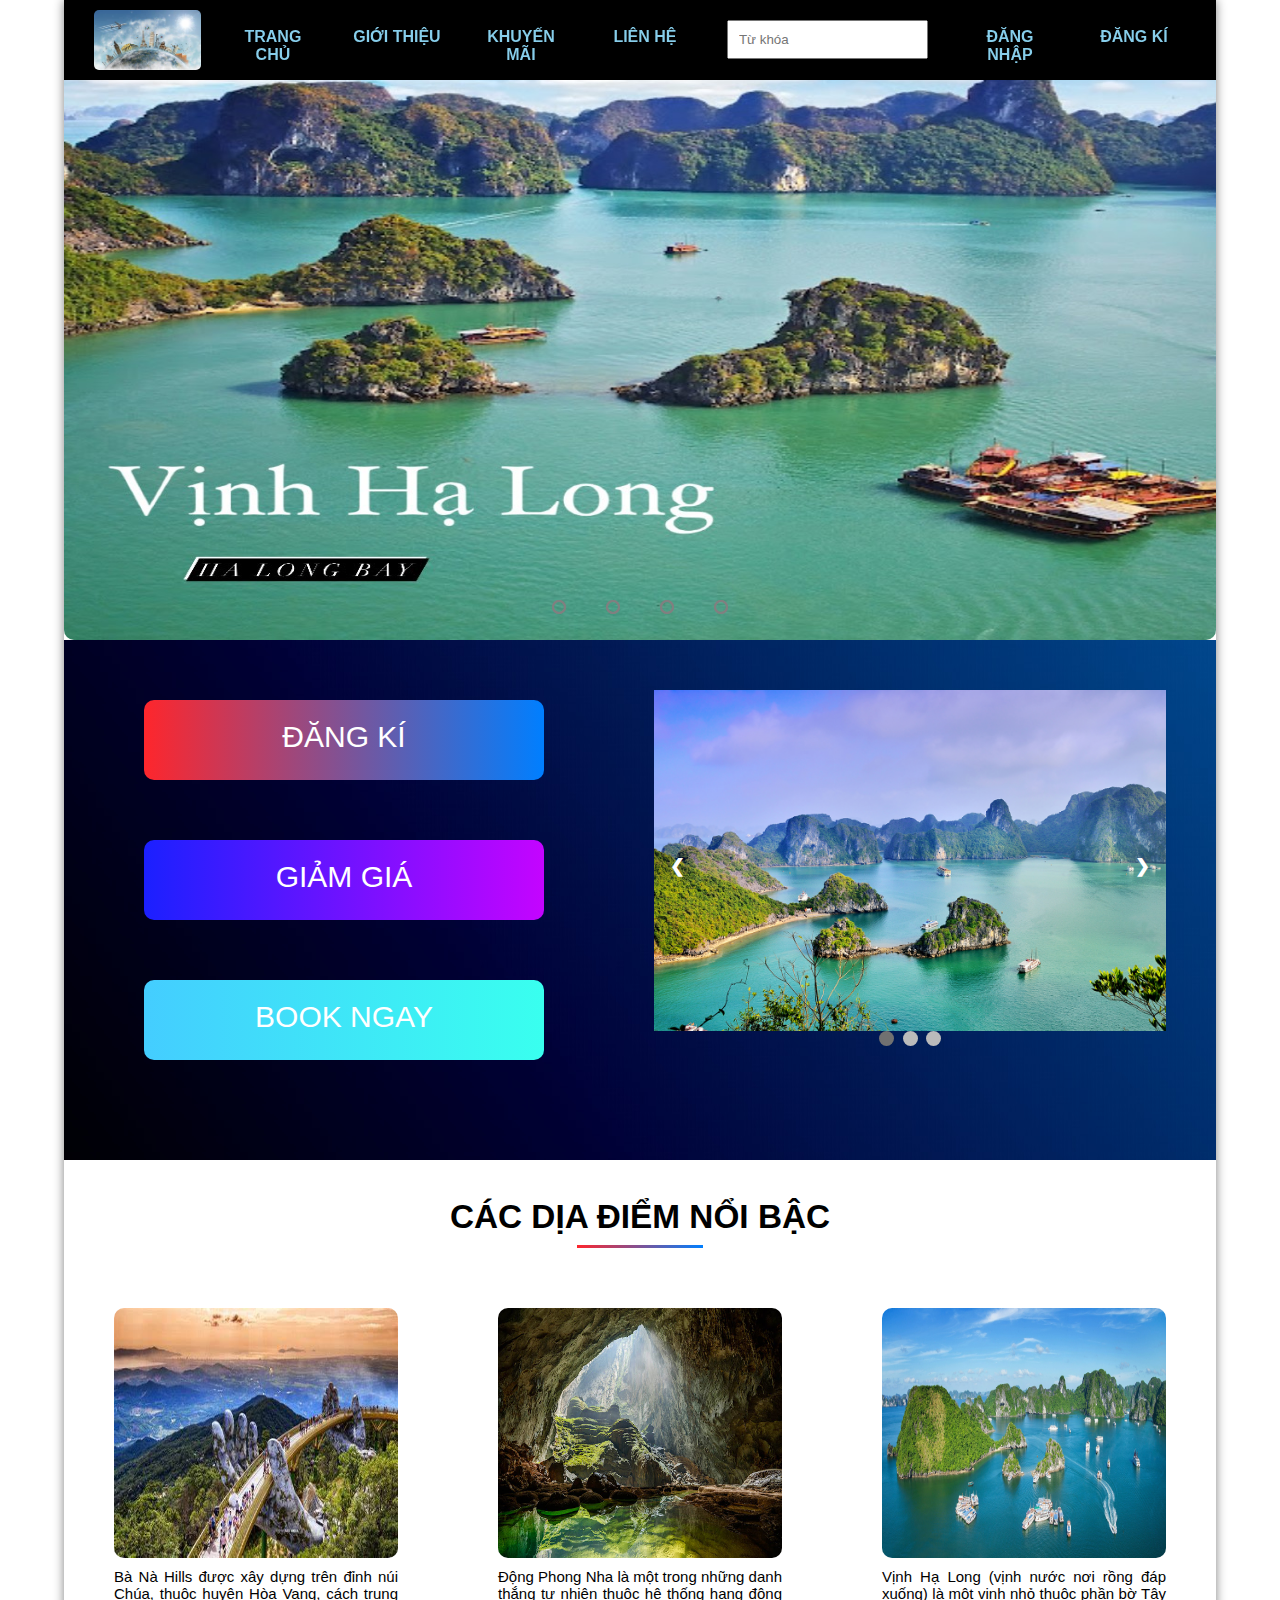
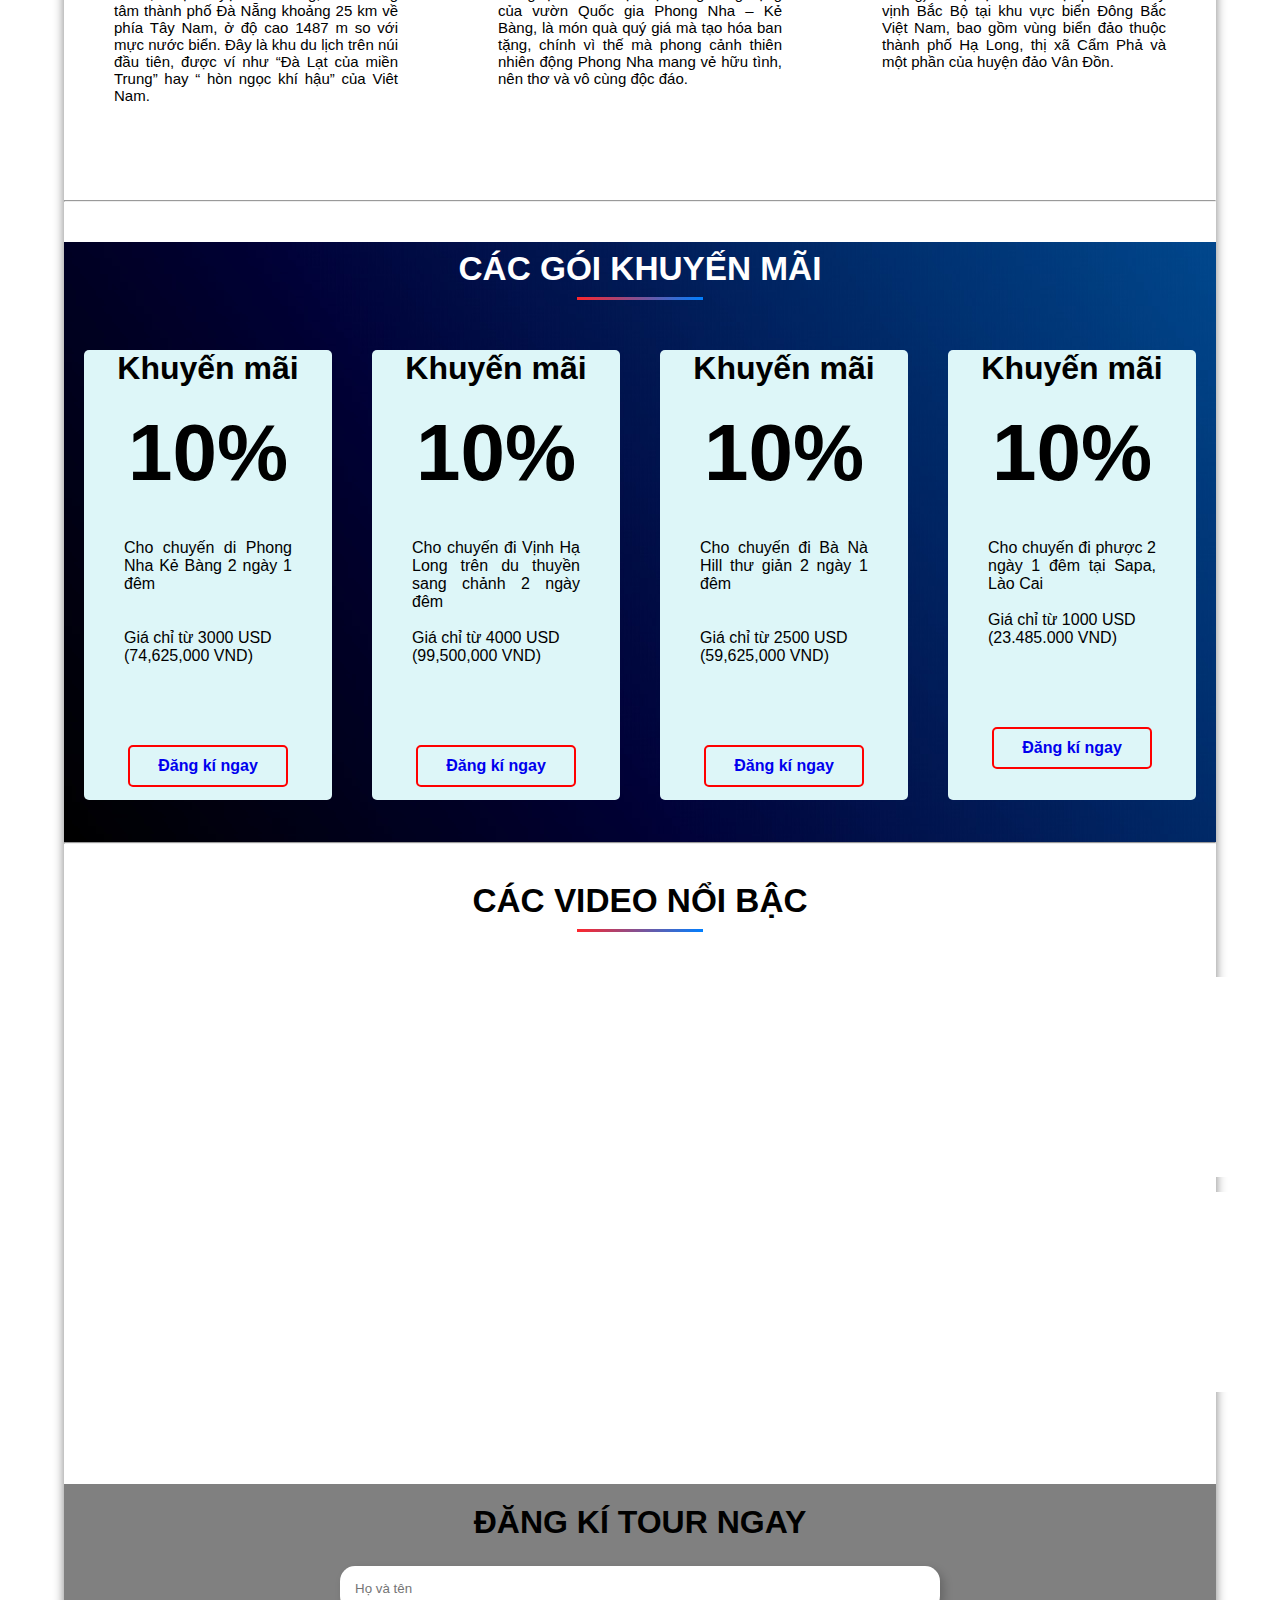
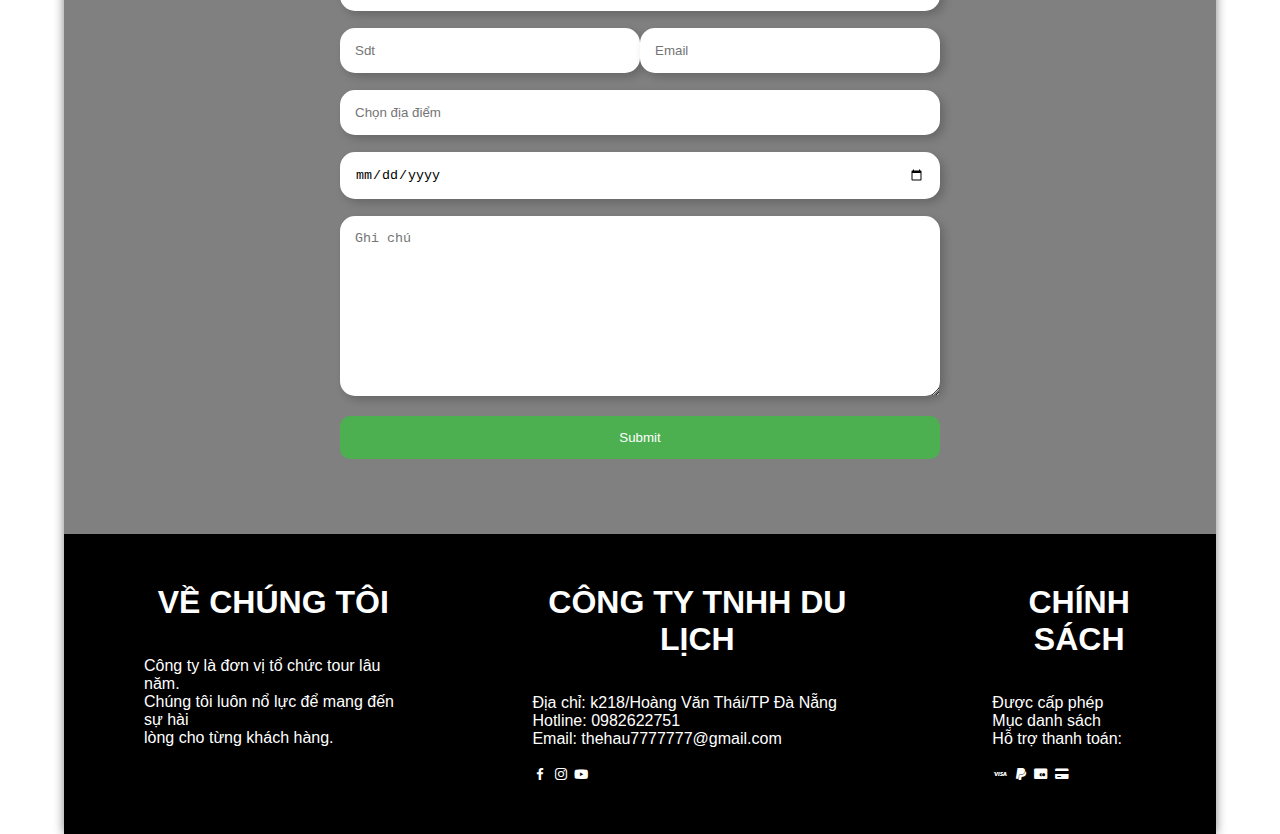
<file: Assignmet/index.html>
<!DOCTYPE html>
<html lang="en">

<head>
    <meta charset="UTF-8">
    <meta http-equiv="X-UA-Compatible" content="IE=edge">
    <meta name="viewport" content="width=device-width, initial-scale=1.0">
    <title>Travel</title>
    <link rel="stylesheet" href="style.css">
    <link rel="stylesheet" href="https://cdn.jsdelivr.net/npm/boxicons@latest/css/boxicons.min.css">
    <link rel="icon" type="image" href="img/travel1.jpg">
</head>

<body>

    <div class="tong">

        <div class="menu">
            <img class="icons" src="img/icons.jpg" alt="">
            <a href="#id1">Trang chủ</a>
            <a href="#id2">Giới thiệu</a>
            <a href="#id3">Khuyến mãi</a>
            <a href="#id4">Liên hệ</a>
            <div class="timkiem"><input name="keyword" id="keyword" type="text" class="text_search"
                    placeholder="Từ khóa" value></div>
            <a href="#id5">Đăng nhập</a>
            <a href="#id5">Đăng kí</a>
        </div>
        <div class="header" id="id1">
            <div class="banner">
                <div class="slides">
                    <input type="radio" name="radio-btn" id="radio1">
                    <input type="radio" name="radio-btn" id="radio2">
                    <input type="radio" name="radio-btn" id="radio3">
                    <input type="radio" name="radio-btn" id="radio4">
                    <div class="slide first">
                        <img src="img/vinhhalong.jpeg" alt="">
                    </div>
                    <div class="slide">
                        <img src="img/banahill.jpeg" alt="">
                    </div>
                    <div class="slide">
                        <img src="img/phongnhakebang1.jpeg" alt="">
                    </div>
                    <div class="slide">
                        <img src="img/ruongbacthang.jpeg" alt="">
                    </div>
                    <div class="navigation-auto">
                        <div class="auto-btn1"></div>
                        <div class="auto-btn2"></div>
                        <div class="auto-btn3"></div>
                        <div class="auto-btn4"></div>
                    </div>
                </div>
                <div class="navigation-manual">
                    <label for="radio1" class="manual-btn"></label>
                    <label for="radio2" class="manual-btn"></label>
                    <label for="radio3" class="manual-btn"></label>
                    <label for="radio4" class="manual-btn"></label>
                </div>
            </div>
        </div>

        <div class="slider" id="id1">
            <div class="slider-left">
                <div class="dangki">
                    <a class="dangki-text" href="#id5">ĐĂNG KÍ</a>
                </div>
                <div class="giamgia">
                    <a class="dangki-text" href="#id3">GIẢM GIÁ</a>
                </div>
                <div class="bookngay">
                    <a class="dangki-text" href="#id3">BOOK NGAY</a>
                </div>
            </div>
            <div class="thanhcuon">

                <!-- Slideshow container -->
                <div class="slideshow-container">

                    <!-- Full-width images with number and caption text -->
                    <div class="mySlides fade">
                        <img class="numbertext-img" src="img/anh1.jpg">
                    </div>

                    <div class="mySlides fade">
                        <img class="numbertext-img" src="img/anh2.jpg">
                    </div>

                    <div class="mySlides fade">
                        <img class="numbertext-img" src="img/anh4.jpg">
                    </div>

                    <!-- Next and previous buttons -->
                    <a class="prev" onclick="plusSlides(-1)">&#10094;</a>
                    <a class="next" onclick="plusSlides(1)">&#10095;</a>
                </div>
                <!-- The dots/circles -->
                <div style="text-align:center">
                    <span class="dot" onclick="currentSlide(1)"></span>
                    <span class="dot" onclick="currentSlide(2)"></span>
                    <span class="dot" onclick="currentSlide(3)"></span>
                </div>
            </div>
        </div>
        <div class="slider-1" id="id2">
            <div>
                <h2 style="font-family: UTM Bebas,sans-serif;" class="dau-gach">
                    CÁC DỊA ĐIỂM NỔI BẬC
                </h2>

            </div>
            <div class="diadiem">
                <div class="diadiem-1">
                    <img onmouseover="bigImg(this)" onmouseout="normalImg(this)" src="img/diadiem-1.jpg" alt=""
                        style="width: 100%;height: 100%;border-radius: 10px;">
                    <div style="font-size: 15px; text-align:justify; padding-top: 10px;">
                        Bà Nà Hills được xây dựng trên đỉnh núi Chúa,
                        thuộc huyện Hòa Vang, cách trung tâm thành phố Đà Nẵng
                        khoảng 25 km về phía Tây Nam, ở độ cao 1487 m so với mực
                        nước biển. Đây là khu du lịch trên núi đầu tiên, được ví
                        như “Đà Lạt của miền Trung” hay “ hòn ngọc khí hậu” của Viêt Nam.
                    </div>
                </div>
                <div class="diadiem-2">
                    <img onmouseover="bigImg(this)" onmouseout="normalImg(this)" src="img/diadiem-2.jpg" alt=""
                        style="width: 100%;height: 100%;border-radius: 10px;">
                    <div style="font-size: 15px; text-align:justify; padding-top: 10px;">
                        Động Phong Nha là một trong những danh thắng tự nhiên thuộc
                        hệ thống hang động của vườn Quốc gia Phong Nha – Kẻ Bàng, là
                        món quà quý giá mà tạo hóa ban tặng, chính vì thế mà phong cảnh
                        thiên nhiên động Phong Nha mang vẻ hữu tình, nên thơ và vô cùng
                        độc đáo.
                    </div>
                </div>
                <div class="diadiem-3">
                    <img onmouseover="bigImg(this)" onmouseout="normalImg(this)" src="img/diadiem-3.jpg" alt=""
                        style="width: 100%;height: 100%;border-radius: 10px;">
                    <div style="font-size: 15px; text-align:justify; padding-top: 10px;">
                        Vịnh Hạ Long (vịnh nước nơi rồng đáp xuống) là một vịnh nhỏ thuộc
                        phần bờ Tây vịnh Bắc Bộ tại khu vực biển Đông Bắc Việt Nam, bao gồm
                        vùng biển đảo thuộc thành phố Hạ Long, thị xã Cẩm Phả và một phần của
                        huyện đảo Vân Đồn.
                    </div>
                </div>
            </div>
        </div>
        <hr>
        <div class="slider-2" id="id3">
            <div>
                <h2 class="duong-gach">CÁC GÓI KHUYẾN MÃI</h2>
            </div>
            <div class="cacgoi">
                <div class="goi">
                    <h1>Khuyến mãi</h1>
                    <div class="goi-1">
                        10%
                    </div>
                    <div style="text-align: justify; margin: 40px;">
                        Cho chuyến di Phong Nha Kẻ Bàng 2 ngày 1 đêm
                        <br><br><br>
                        Giá chỉ từ 3000 USD<br>(74,625,000 VND)
                    </div>
                    <div id="goi-dangki">
                        <a href="#id5">
                            Đăng kí ngay
                        </a>
                    </div>
                </div>
                <div class=" goi">
                    <div>
                        <h1>Khuyến mãi</h1>
                        <div class="goi-1">
                            10%
                        </div>
                        <div style="text-align: justify; margin: 40px;">
                            Cho chuyến đi Vịnh Hạ Long trên du thuyền sang chảnh 2 ngày đêm
                            <br><br>
                            Giá chỉ từ 4000 USD<br>(99,500,000 VND)
                        </div>
                        <div id="goi-dangki">
                            <a href="#id5">
                                Đăng kí ngay
                            </a>
                        </div>
                    </div>
                </div>
                <div class=" goi">
                    <div>
                        <h1>Khuyến mãi</h1>
                        <div class="goi-1">
                            10%
                        </div>
                        <div style="text-align: justify; margin: 40px;">
                            Cho chuyến đi Bà Nà Hill thư giản 2 ngày 1 đêm
                            <br><br><br>
                            Giá chỉ từ 2500 USD <br>(59,625,000 VND)
                        </div>
                        <div id="goi-dangki">
                            <a href="#id5">
                                Đăng kí ngay
                            </a>
                        </div>
                    </div>
                </div>
                <div class="goi">
                    <div>
                        <h1>Khuyến mãi</h1>
                        <div class="goi-1">
                            10%
                        </div>
                        <div style="text-align: justify; margin: 40px;">
                            Cho chuyến đi phược 2 ngày 1 đêm tại Sapa, Lào Cai
                            <br><br>
                            Giá chỉ từ 1000 USD <br>(23.485.000 VND)
                        </div>
                        <div id="goi-dangki">
                            <a href="#id5">
                                Đăng kí ngay
                            </a>
                        </div>
                    </div>
                </div>
            </div>
        </div>
        <hr>
        <div class="slider-3">
            <div>
                <h2 class="dau-gach">CÁC VIDEO NỔI BẬC</h2>
            </div>
            <div class="cacvideo">
                <div>
                    <div class="video-1">
                        <iframe width="100%" height="100%" src="https://www.youtube.com/embed/yOtqF9DRI-s"
                            title="YouTube video player" frameborder="0"
                            allow="accelerometer; autoplay; clipboard-write; encrypted-media; gyroscope; picture-in-picture; web-share"
                            allowfullscreen></iframe>
                    </div>
                </div>
                <div>
                    <div class="video-2">
                        <iframe width="100%" height="100%" src="https://www.youtube.com/embed/lTCsqTlcjvg"
                            title="YouTube video player" frameborder="0"
                            allow="accelerometer; autoplay; clipboard-write; encrypted-media; gyroscope; picture-in-picture; web-share"
                            allowfullscreen></iframe>
                    </div>
                    <div class="video-3">
                        <iframe width="100%" height="100%" src="https://www.youtube.com/embed/Ggq5UVbKlPE"
                            title="YouTube video player" frameborder="0"
                            allow="accelerometer; autoplay; clipboard-write; encrypted-media; gyroscope; picture-in-picture; web-share"
                            allowfullscreen></iframe>
                    </div>
                </div>
            </div>
        </div>
        <div class="thongtin" id="id5">
            <div>
                <h1 style="padding: 20px;">ĐĂNG KÍ TOUR NGAY</h1>
            </div>
            <form>
                <input type="text" id="name" placeholder="Họ và tên" name="name">
                <div class="lien-lac">
                    <input type="text" id="name" placeholder="Sdt" name="phone">
                    <input type="text" id="name" placeholder="Email" name="email">
                </div>
                <input type="text" id="name" placeholder="Chọn địa điểm" name="chondiadiem">
                <input type="date" id="name" name="ngay">
                <textarea name="" id="name" placeholder="Ghi chú" cols="40" rows="10"></textarea>
                <input id="submit" type="submit" value="Submit">
            </form>
        </div>
        <div class="ketthuc" id="id4">
            <div class="ketthuc-1">
                <h1>VỀ CHÚNG TÔI</h1><br><br>
                Công ty là đơn vị tổ chức tour lâu năm.<br> Chúng tôi luôn nổ lực để mang đến sự hài<br>
                lòng cho từng
                khách hàng.
            </div>
            <div class="ketthuc-2">
                <h1>CÔNG TY TNHH DU LỊCH</h1><br><br>
                Địa chỉ: k218/Hoàng Văn Thái/TP Đà Nẵng<br>
                Hotline: 0982622751<br>
                Email: thehau7777777@gmail.com<br>
                <br>
                <i class='bx bxl-facebook'></i>
                <i class='bx bxl-instagram'></i>
                <i class='bx bxl-youtube'></i>
            </div>
            <div class="ketthuc-3">
                <h1>CHÍNH SÁCH</h1><br><br>
                Được cấp phép <br>
                Mục danh sách <br>
                Hỗ trợ thanh toán:<br><br>
                <i class='bx bxl-visa'></i>
                <i class='bx bxl-paypal'></i>
                <i class='bx bxs-credit-card-alt'></i>
                <i class='bx bxs-credit-card'></i>

            </div>
        </div>
    </div>
    <script src="./app.js"></script>
</body>

</html>
</file>
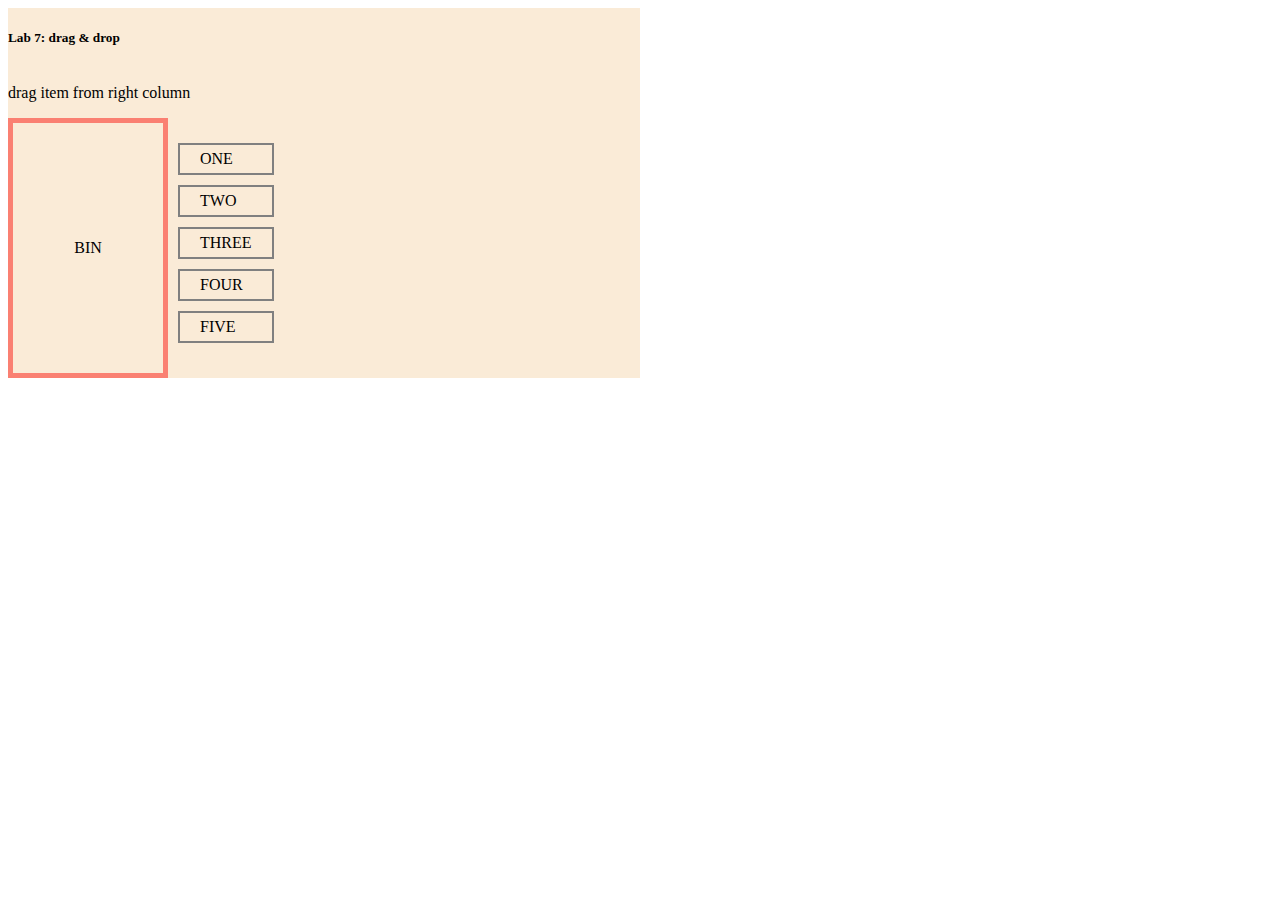
<file: lab7/index.html>
<!DOCTYPE html>
<html lang="en">

<head>
    <meta charset="UTF-8">
    <meta http-equiv="X-UA-Compatible" content="IE=edge">
    <meta name="viewport" content="width=device-width, initial-scale=1.0">
    <title>Document</title>
</head>
<style>
    .wrapper {
        width: 50%;
        background-color: antiquewhite;
        position: 20px;
        font-family: ;
        display: flex;
        flex-direction: column;
    }

    .main {
        display: flex;
        flex-direction: row;
        justify-content: start;
    }

    .left {
        border: 5px solid salmon;
        width: 150px;
        height: 250px;
        display: flex;
        flex-direction: column;
        justify-content: center;
        text-align: center;
    }

    .right {
        padding: 10px;
        display: flex;
        flex-direction: column;
        align-content: start;
        justify-content: center;
    }

    .item {
        display: flex;
        flex-direction: column;
        justify-content: center;
        border: 2px solid gray;
        margin-bottom: 10px;
        padding: 5px 20px 5px;
    }

    #one {
        padding: 10px;
        cursor: move;
        z-index: 10;
    }
</style>

<body>
    <div class="wrapper">
        <h5>Lab 7: drag & drop</h5>
        <p>drag item from right column</p>
        <div class="main">
            <div class="left" id="div1" ondrop="drop(event)" ondragover="allowDrop(event)">
                BIN
            </div>
            <div class="right">
                <span class="item" id="drag1" draggable="true" ondragstart="drag(event)">ONE</span>
                <span class="item" id="drag2" draggable="true" ondragstart="drag(event)">TWO</span>
                <span class="item" id="drag3" draggable="true" ondragstart="drag(event)">THREE</span>
                <span class="item" id="drag4" draggable="true" ondragstart="drag(event)">FOUR</span>
                <span class="item" id="drag5" draggable="true" ondragstart="drag(event)">FIVE</span>
            </div>
        </div>
    </div>
    <script>
        function allowDrop(ev) {
            ev.preventDefault();
        }

        function drag(ev) {
            ev.dataTransfer.setData("text", ev.target.id);
        }

        function drop(ev) {
            ev.preventDefault();
            var data = ev.dataTransfer.getData("text");
            ev.target.appendChild(document.getElementById(data));
        }
    </script>
</body>

</html>
</file>
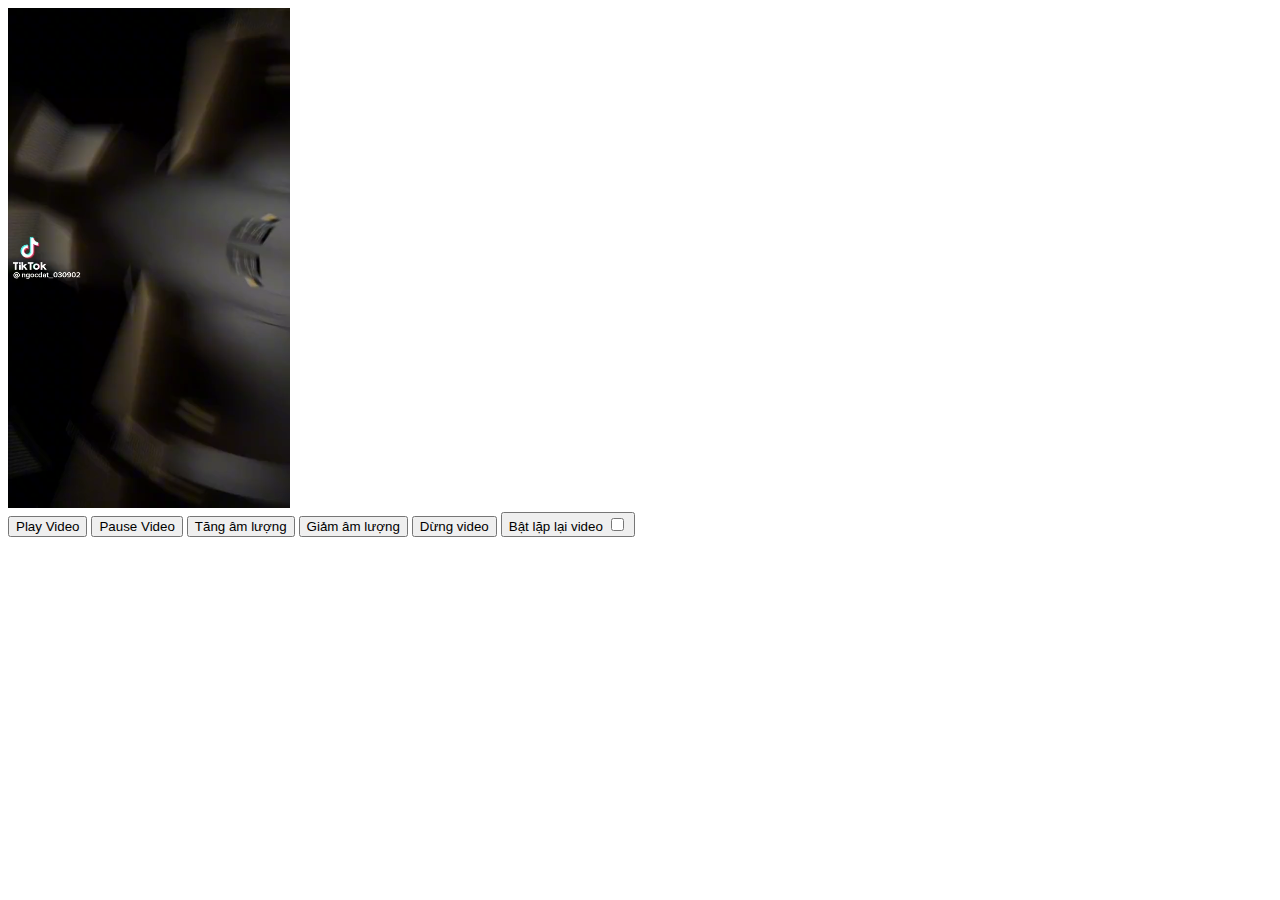
<file: lab8/index.html>
<!DOCTYPE html>
<html lang="en">

<head>
  <meta charset="UTF-8">
  <meta http-equiv="X-UA-Compatible" content="IE=edge">
  <meta name="viewport" content="width=device-width, initial-scale=1.0">
  <title>Document</title>
</head>
<style>
  #myVideo {
    height: 500px;
    margin: 0 auto;
  }
</style>

<body>
  <video id="myVideo">
    <source id="mp4_src" src="video/JPMI6644.mp4" type="video/mp4">
  </video>
<br>
  <button onclick="playVid()" type="button">Play Video</button>
  <button onclick="pauseVid()" type="button">Pause Video</button>
  <button onclick="increaseVolume()">Tăng âm lượng</button>
  <button onclick="decreaseVolume()">Giảm âm lượng</button>
  <button onclick="stopVideo()">Dừng video</button>
  <button>Bật lặp lại video
  <input type="checkbox" onclick="toggleLoop()">
  </button>
  <script>
    //play and pause
    var x = document.getElementById("myVideo");

    function playVid() {
      x.play();
    }

    function pauseVid() {
      x.pause();
    }
    var vid = document.getElementById("myVideo");

    //tăng giảm âm lượng
    function increaseVolume() {
      var currentVolume = vid.volume;
      if (currentVolume < 1) {
        vid.volume += 0.2;
      }
    }

    function decreaseVolume() {
      var currentVolume = vid.volume;
      if (currentVolume > 0) {
        vid.volume -= 0.2;
      }
    }
    var vid = document.getElementById("myVideo");

    //dừng video và đưa thời gian về 0(stop)
    function stopVideo() {
      vid.pause();
      vid.currentTime = 0;
    }
    //Tắt bật chức năng play lặp đi lặp lại
    var vid = document.getElementById("myVideo");

    function toggleLoop() {
      vid.loop = !vid.loop;
    }
  </script>
</body>

</html>
</file>
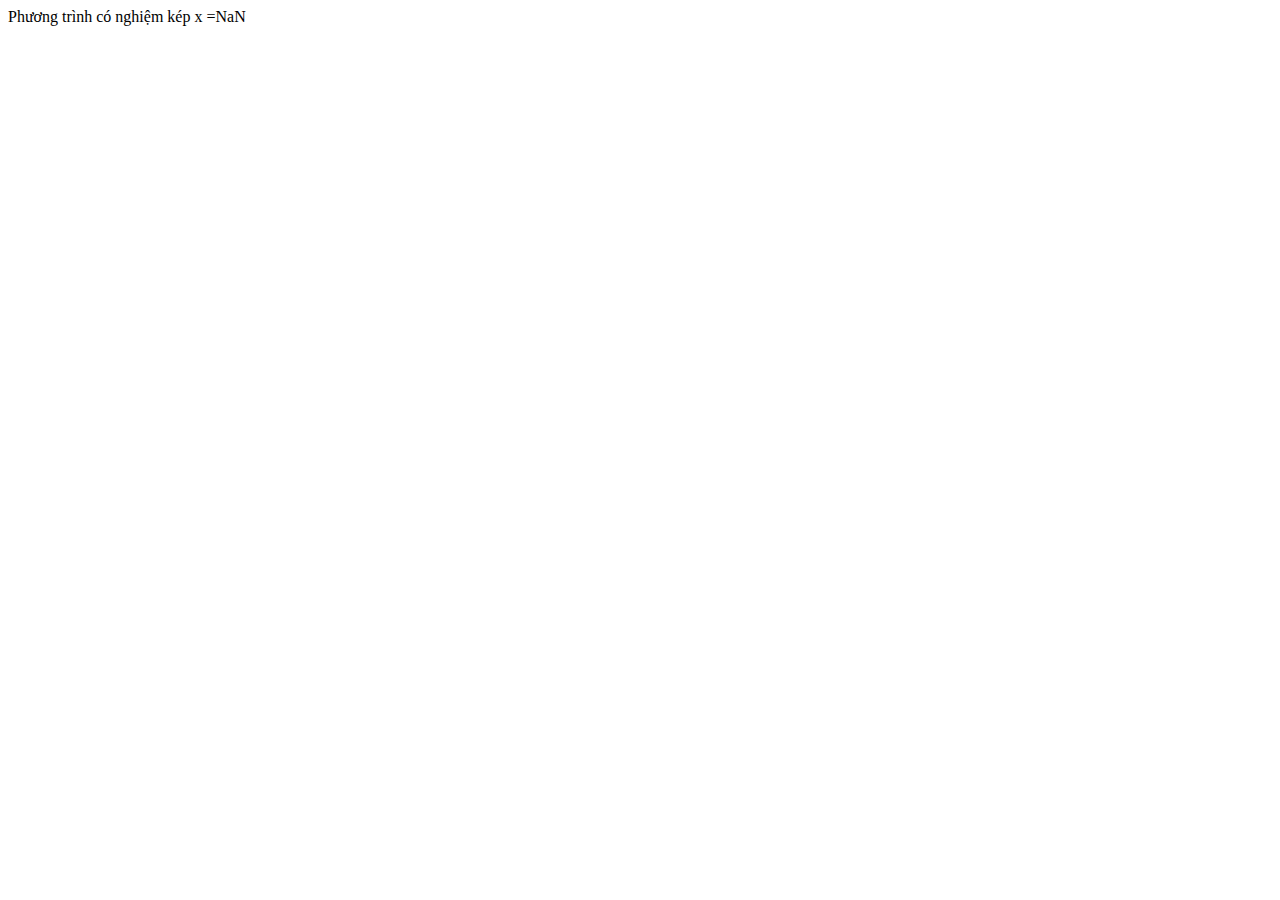
<file: lab2/Bai1.html>
<!DOCTYPE html>
<html lang="en">
<head>
    <meta charset="UTF-8">
    <meta http-equiv="X-UA-Compatible" content="IE=edge">
    <meta name="viewport" content="width=device-width, initial-scale=1.0">
    <title>Document</title>
    <script src="addBai1.js"></script>
</head>
<body>
    
</body>
</html>
</file>
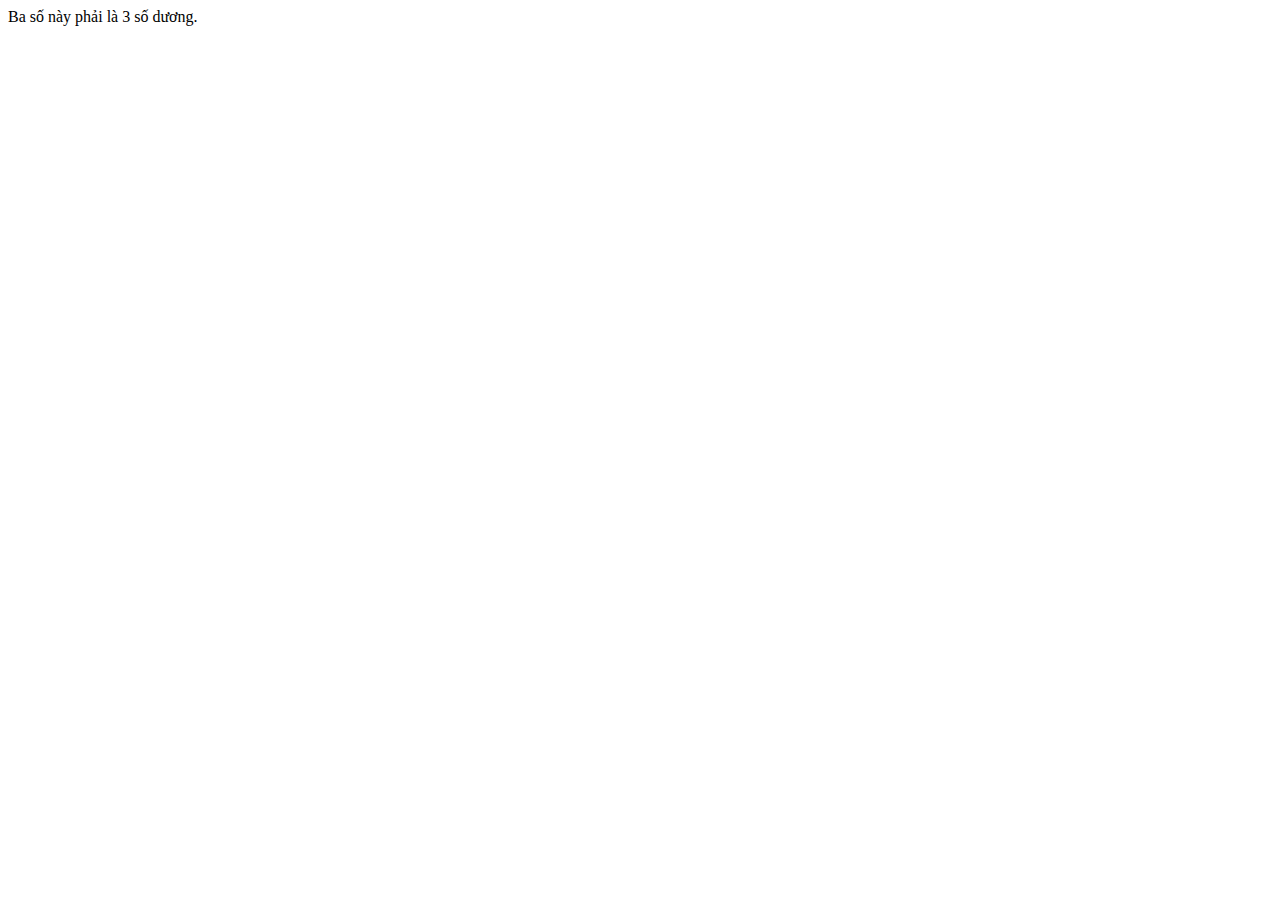
<file: lab2/Bai2.html>
<!DOCTYPE html>
<html lang="en">
<head>
    <meta charset="UTF-8">
    <meta http-equiv="X-UA-Compatible" content="IE=edge">
    <meta name="viewport" content="width=device-width, initial-scale=1.0">
    <title>Document</title>
    <script src="addBai2.js"></script>
</head>
<body>
    
</body>
</html>
</file>
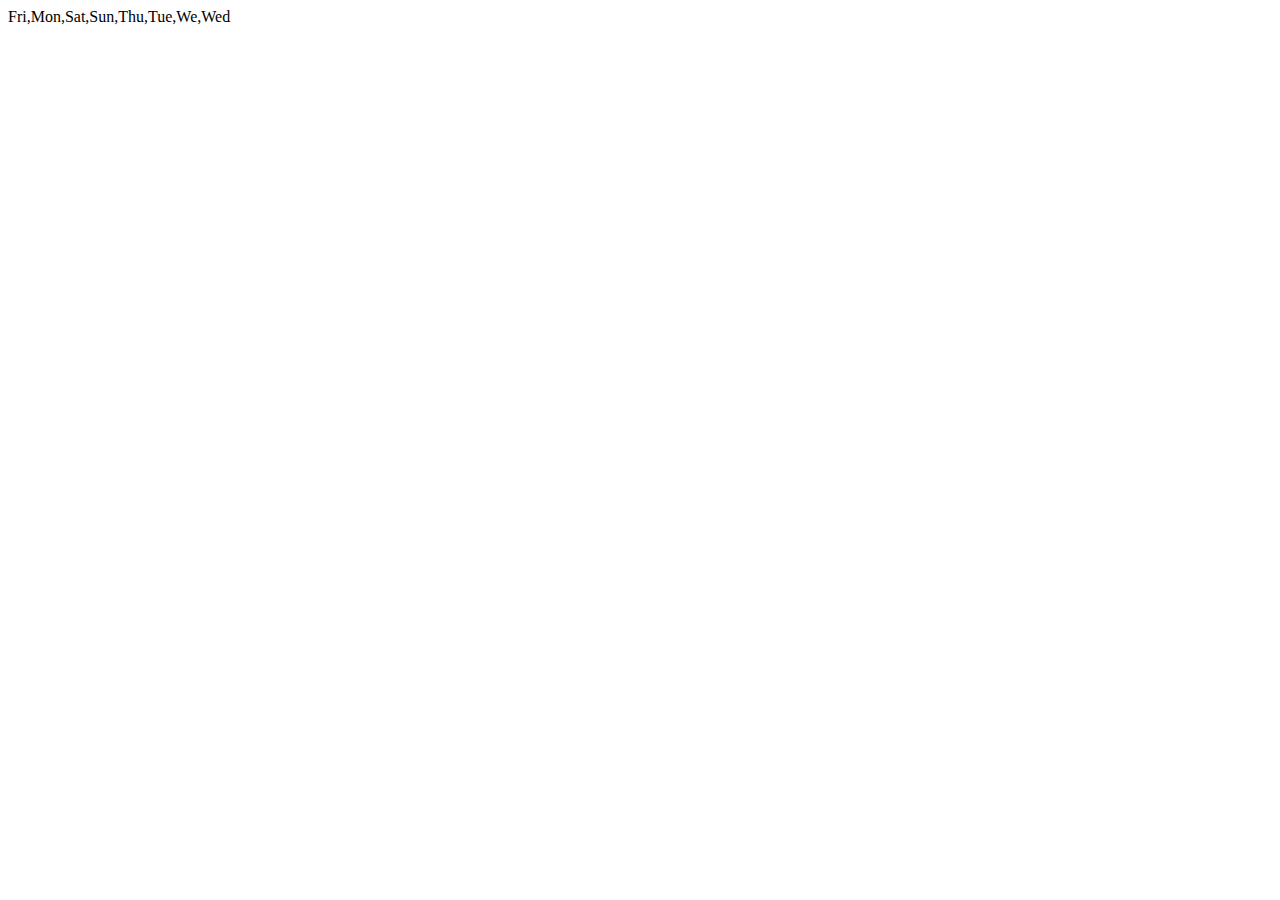
<file: lab2/Bai4.html>
<!DOCTYPE html>
<html lang="en">
<head>
    <meta charset="UTF-8">
    <meta http-equiv="X-UA-Compatible" content="IE=edge">
    <meta name="viewport" content="width=device-width, initial-scale=1.0">
    <title>Document</title>
    <script src="addBai4.js"></script>
</head>
<body>
    
</body>
</html>
</file>
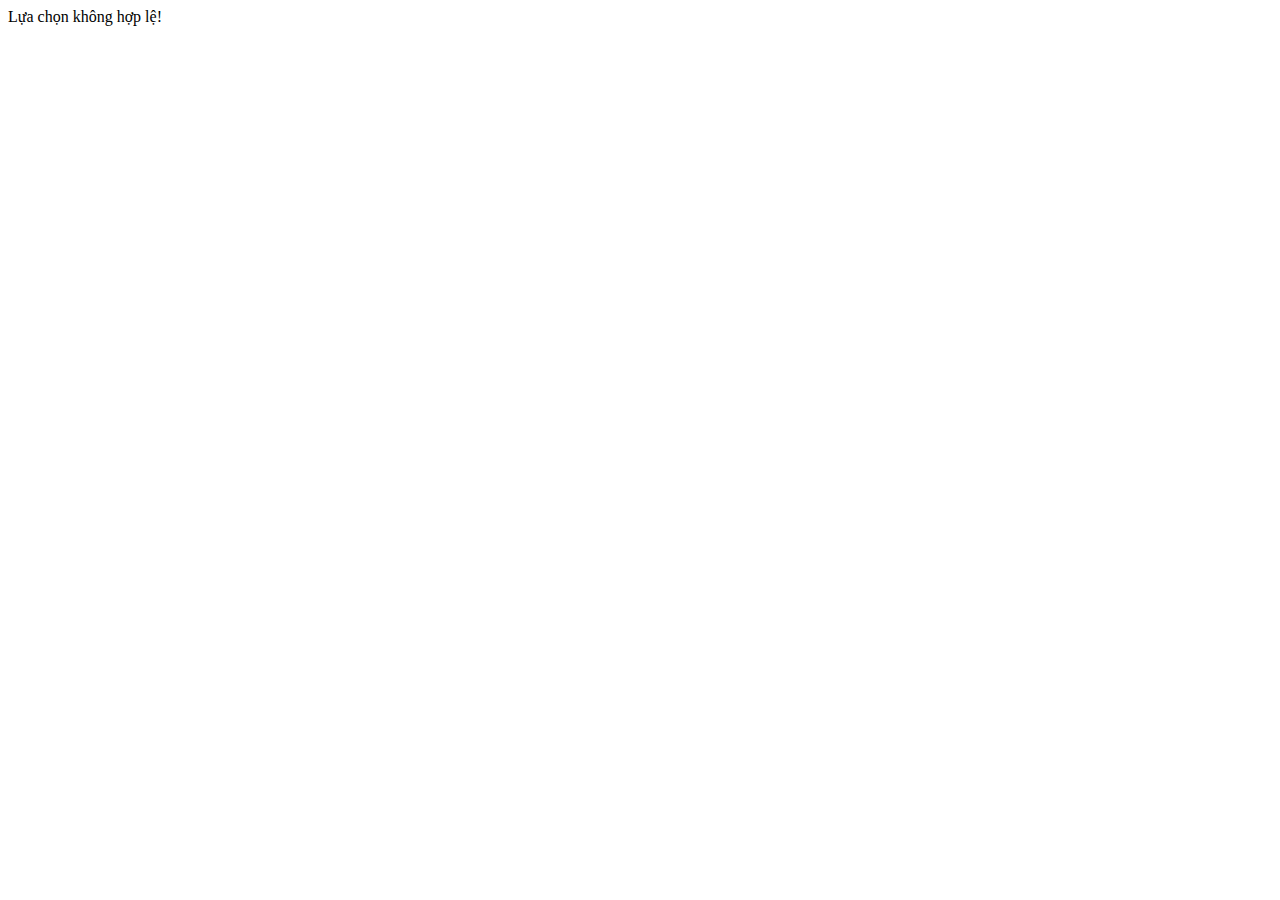
<file: lab3/Bai1.html>
<!DOCTYPE html>
<html lang="en">
<head>
    <meta charset="UTF-8">
    <meta http-equiv="X-UA-Compatible" content="IE=edge">
    <meta name="viewport" content="width=device-width, initial-scale=1.0">
    <title>Document</title>
    <script src="appBai1.js"></script>
</head>
<body>
    
</body>
</html>
</file>
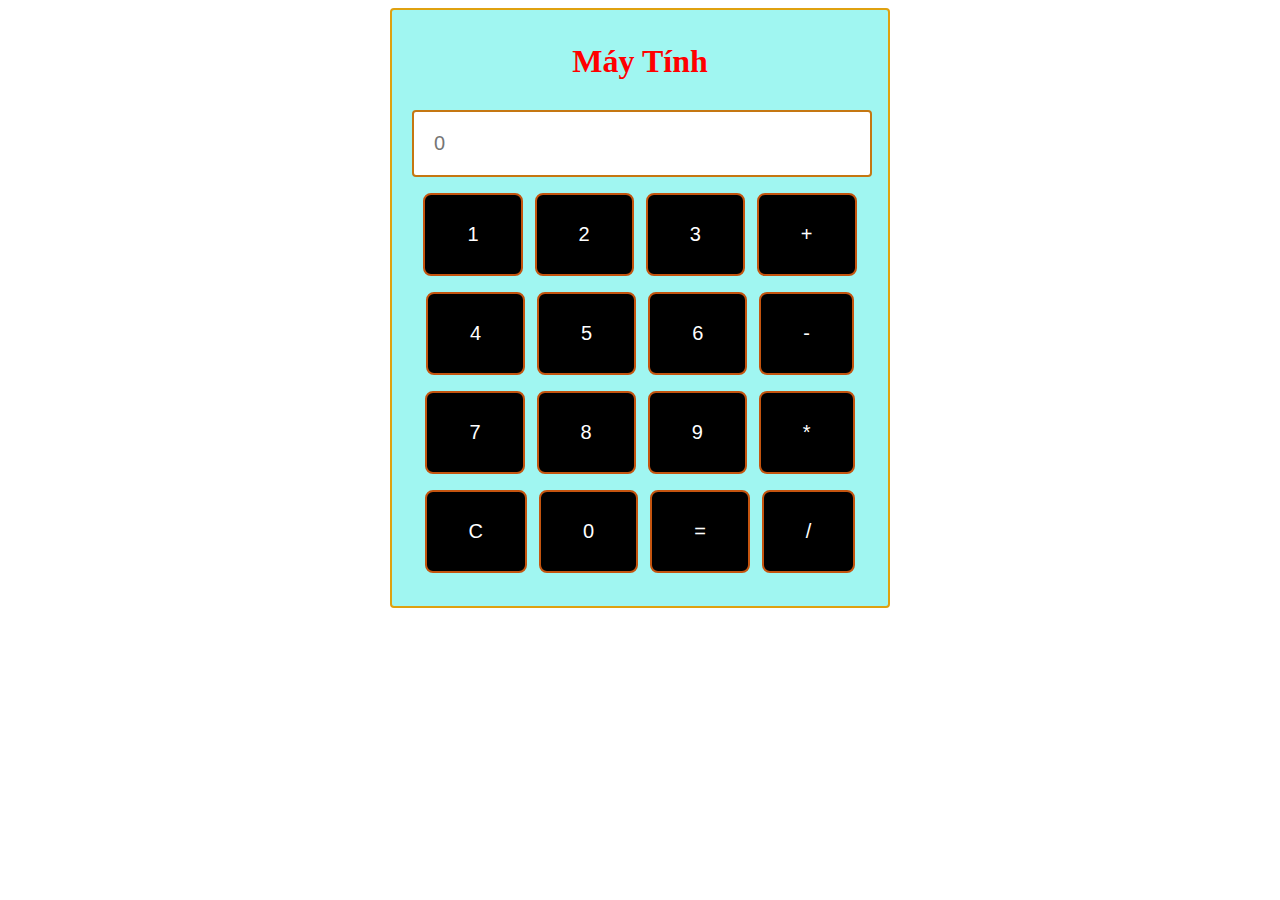
<file: lab3/Bai2.html>
<!DOCTYPE html>
<html>
<head>
	<title>Máy Tính</title>
	<link rel="stylesheet" href="Bai2.css">
</head>
<body>
	<div class="tong">
	<h1>Máy Tính</h1>
	<form><center>
		<input type="text" id="result" name="result" placeholder="0" readonly>
		<br>
		<input type="button" value="1" onclick="document.getElementById('result').value+='1'">
		<input type="button" value="2" onclick="document.getElementById('result').value+='2'">
		<input type="button" value="3" onclick="document.getElementById('result').value+='3'">
		<input type="button" value="+" onclick="document.getElementById('result').value+='+'">
		<br>
		<input type="button" value="4" onclick="document.getElementById('result').value+='4'">
		<input type="button" value="5" onclick="document.getElementById('result').value+='5'">
		<input type="button" value="6" onclick="document.getElementById('result').value+='6'">
		<input type="button" value="-" onclick="document.getElementById('result').value+='-'">
		<br>
		<input type="button" value="7" onclick="document.getElementById('result').value+='7'">
		<input type="button" value="8" onclick="document.getElementById('result').value+='8'">
		<input type="button" value="9" onclick="document.getElementById('result').value+='9'">
		<input type="button" value="*" onclick="document.getElementById('result').value+='*'">
		<br>
		<input type="button" value="C" onclick="document.getElementById('result').value=''">
		<input type="button" value="0" onclick="document.getElementById('result').value+='0'">
		<input type="button" value="=" onclick="document.getElementById('result').value=eval(document.getElementById('result').value)">
		<input type="button" value="/" onclick="document.getElementById('result').value+='/'"></center>
	</form>
</div>
<script src="appBai2.js"></script>
</body>
</html>
</file>
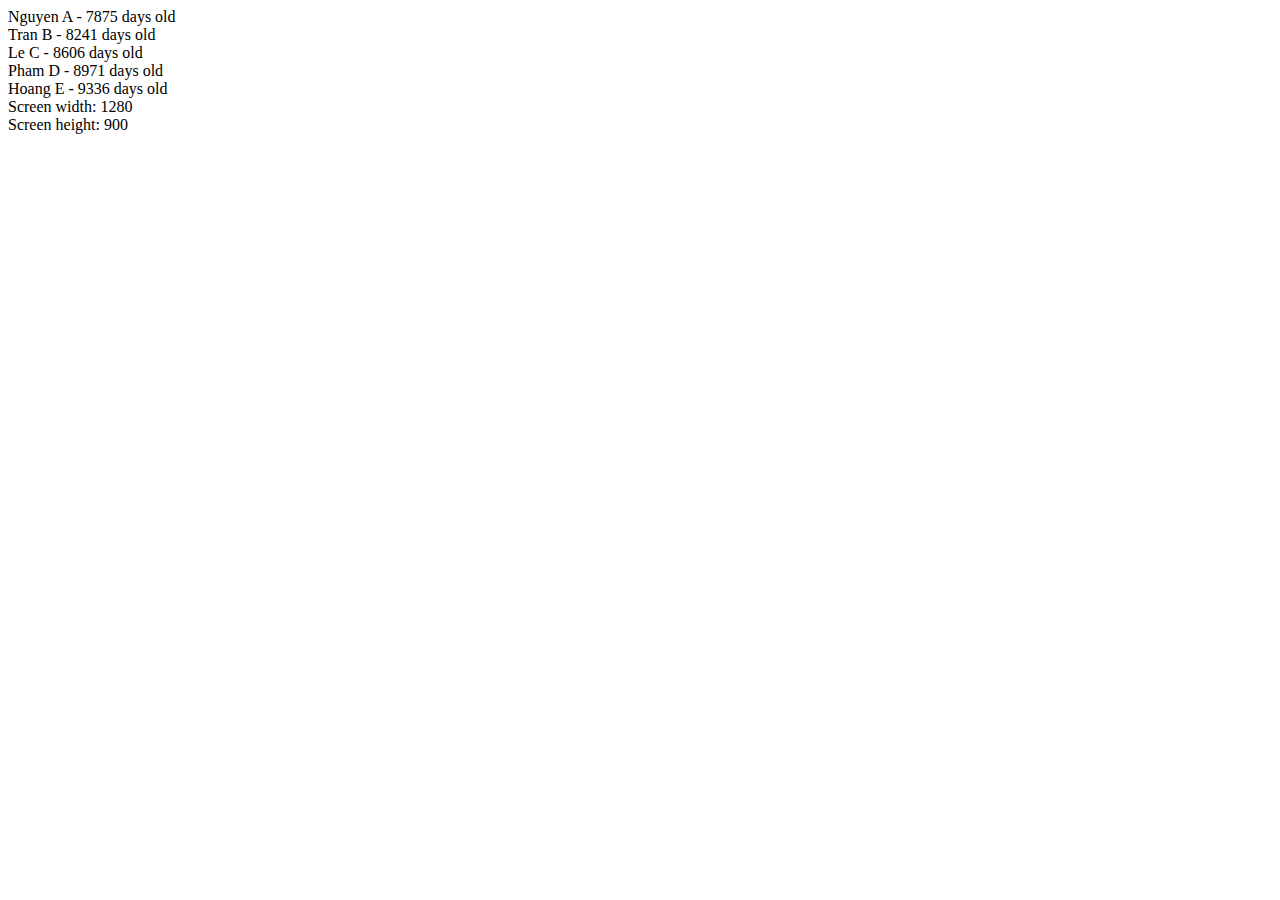
<file: lab4/Lab4.html>
<!DOCTYPE html>
<html lang="en">
<head>
    <meta charset="UTF-8">
    <meta http-equiv="X-UA-Compatible" content="IE=edge">
    <meta name="viewport" content="width=, initial-scale=1.0">
    <title>Document</title>
    <script src="lab4.js"></script>
</head>
<body>
    
</body>
</html>
</file>
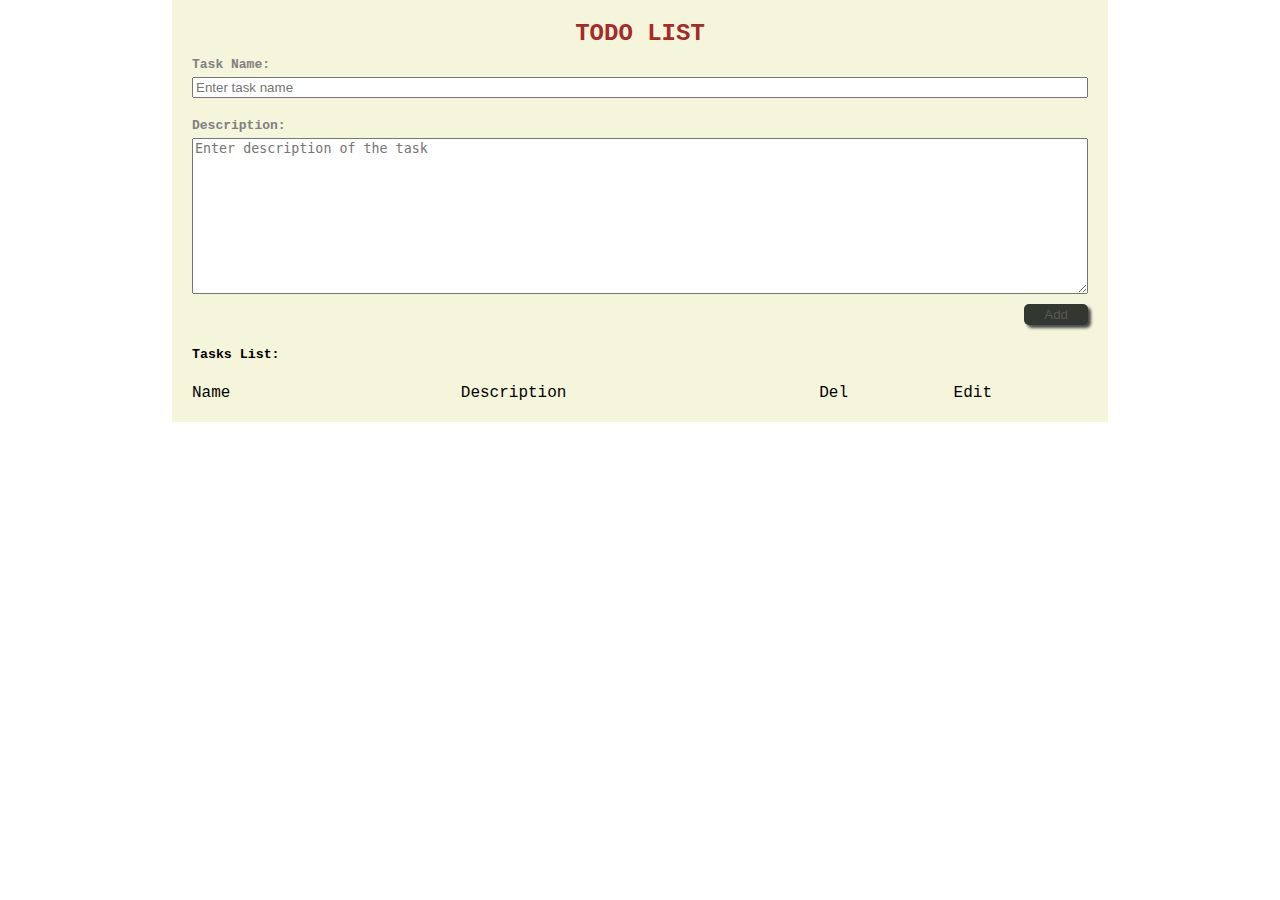
<file: lab5/lab5-1.html>
<!DOCTYPE html>
<html lang="en">

<head>
    <meta charset="UTF-8">
    <meta http-equiv="X-UA-Compatible" content="IE=edge">
    <meta name="viewport" content="width=device-width, initial-scale=1.0">
    <title>TODO LIST</title>
    <style>
        body {
            font-family: 'Courier New', Courier, monospace;
            margin: 0px;
            padding: 0px;
        }

        .wrapper {
            display: flex;
            flex-direction: column;
            width: 70%;
            background-color: beige;
            padding: 20px;
            margin: auto;
        }

        .title {
            text-align: center;
            font-weight: bold;
            color: brown;
            margin-bottom: 10px;
            font-size: x-large;
        }

        label {
            font-size: small;
            font-weight: bold;
            color: grey;
            margin-bottom: 5px;
        }

        #task-name {
            margin-bottom: 20px;
        }

        #task-description {
            margin-bottom: 10px;
        }

        .buttonrow {
            display: flex;
            flex-direction: row;
            justify-content: end;
        }

        .btn {
            padding: 3px 20px 3px 20px;
            border: 0px;
            background-color: green;
            color: white;
            box-shadow: 3px 3px 3px rgb(1, 96, 1);
            border-radius: 5px;
        }

        .btn:hover {
            background-color: rgba(0, 128, 0, 0.833);
        }

        .btn-disabled {
            background-color: rgb(50, 55, 50);
            color: rgb(92, 86, 86);
            box-shadow: 3px 3px 3px rgb(74, 75, 74);
        }

        .btn-disabled:hover {
            background-color: rgba(50, 55, 50, 0.943);
        }

        .row {
            display: grid;
            grid-template-columns: 30% 40% 15% 15%;
        }
    </style>
</head>

<body>
    <!-- container of dodo list -->
    <div class="wrapper">
        <span class="title">TODO LIST</span>
        <label for="">Task Name:</label>
        <input type="text" name="task-name" id="task-name" placeholder="Enter task name">
        <label for="" class="description">Description:</label>
        <textarea name="task-description" id="task-description" cols="30" rows="10"
            placeholder="Enter description of the task"></textarea>
        <div class="buttonrow">
            <button id="btnAdd" class="btn btn-disabled" disabled="true">Add</button>
        </div>
        <h5>Tasks List:</h5>
        <section id="task-list">
            <div class="row">
                <div class="name">Name</div>
                <div class="des">Description</div>
                <div class="del">Del</div>
                <div class="edit">Edit</div>
            </div>
        </section>
    </div>

    <script>
        // section 
        let list = document.getElementById("task-list");
        let btnAdd = document.getElementById("btnAdd");

        // listener for inputs
        let inputName = document.getElementById("task-name");
        inputName.addEventListener("keyup", () => {
            if (inputName.value.length < 5) {
                btnAdd.disabled = true;
                btnAdd.classList.add("btn-disabled");
            } else {
                btnAdd.classList.remove("btn-disabled");
                btnAdd.disabled = false;
            }
        });

        btnAdd.addEventListener("click", () => {
            addRow();
        });

        function addRow() {
            // get task name + description
            let task_name = document.getElementById("task-name").value;
            let task_des = document.getElementById("task-description").value;
            let disabledInput = true;

            if (task_name.length < 5 || task_des.length < 20) {
                alert("Name length must be greater or eqal 5 characters and Description must be greater or eqal 20 characters");
            } else {
                // create row
                let row = document.createElement("div");
                row.classList.add("row");

                // create name
                let name = document.createElement("input");
                name.type = "text";
                name.value = task_name;
                name.disabled = disabledInput;

                // create description
                let description = document.createElement("input");
                description.value = task_des;
                description.disabled = disabledInput;

                // create button delete
                let btnDel = document.createElement("button");
                btnDel.innerHTML = "del";

                // create button edit
                let btnEdit = document.createElement("button");
                btnEdit.innerHTML = "edit";

                // add child to row
                row.appendChild(name);
                row.appendChild(description);
                row.appendChild(btnDel);
                row.appendChild(btnEdit);
                // add row to list
                list.appendChild(row);

                // edit event
                btnEdit.addEventListener("click", () => {

                    if (description.value.length < 20 || name.value.length < 5) {
                        alert("can't update");
                    } else {
                        disabledInput = !disabledInput;
                        name.disabled = disabledInput;
                        description.disabled = disabledInput;

                        // change button label => update
                        btnEdit.innerHTML = disabledInput ? "edit" : "update";
                    }
                });

                // delete event
                btnDel.addEventListener("click", () => {
                    list.removeChild(row);
                });
            }
        }
    </script>
</body>

</html>
</file>
<file: Assignmet/style.css>
* {
  padding: 0;
  margin: 0;
  box-sizing: border-box;
  scroll-behavior: smooth;
}

.tong {
  margin: 0 auto;
  width: 90%;
  position: relative;
  box-shadow: 0 0 10px gray;
}

.menu {
  position: absolute;
  position: fixed;
  z-index: 10;
  padding: 0 20px;
  width: 90%;
  height: 80px;
  background-color: black;
  display: flex;
  justify-content: space-evenly;
}

.menu a {
  margin-top: 10px;
  margin-bottom: 10px;
  width: 150px;
  text-decoration: none;
  border-radius: 5px;
  padding: 16px;
  padding-top: 18px;
  text-align: center;
  font-weight: bold;
}

.menu a {
  color: blue;
  text-decoration: none;
  text-transform: uppercase;
  -webkit-transition: .2s;
}

.menu a:hover {
  color: hotPink;
}

@media (-webkit-min-device-pixel-ratio:0) {
  .menu a {
    background-color: skyblue;
    background-image: -webkit-linear-gradient(left, hotPink 0%, orange 50%, transparent 50%);
    background-position: 100% 0;
    background-size: 200% 200%;
    color: transparent;
    -webkit-transition: .1s .2s;
    -webkit-background-clip: text;
  }

  .menu a:hover {
    background-position: 0 0;
    color: transparent;
    transition: .4s 0;
  }
}

.icons {
  width: 120px;
  border-radius: 5px;
  margin: 10px;
}

.timkiem {
  margin: 20px;
}

.text_search {
  padding: 10px;
}

.header {
  width: 100%;
  height: 640px;
  margin: 0;
  padding: 0;
  display: flex;
  justify-content: center;
  align-items: center;
}

.banner {
  width: 100%;
  height: 100%;
  border-radius: 10px;
  overflow: hidden;
}

.slides {
  width: 500%;
  height: 640px;
  display: flex;
}

.slides input {
  display: none;
}

.slide {
  width: 20%;
  transition: 2s;
}

.slide img {
  width: 100%;
  height: 640px;
}

.navigation-manual {
  position: absolute;
  width: 100%;
  margin-top: -40px;
  display: flex;
  justify-content: center;
}

.manual-btn {
  border: 2px solid gray;
  padding: 5px;
  border-radius: 10px;
  cursor: pointer;
  transition: 1s;
}

.manual-btn:not(:last-child) {
  margin-right: 40px;
}

.manual-btn:hover {
  background-color: gray;
}

#radio1:checked~.first {
  margin-left: 0;
}

#radio2:checked~.first {
  margin-left: -20%;
}

#radio3:checked~.first {
  margin-left: -40%;
}

#radio4:checked~.first {
  margin-left: -60%;
}

.navigation-auto {
  position: absolute;
  display: flex;
  width: 100%;
  justify-content: center;
  margin-top: 600px;
}

.navigation-auto div {
  border: 2px solid gray;
  padding: 5px;
  border-radius: 10px;
  transition: 1s;
}

.navigation-auto div:not(:last-child) {
  margin-right: 40px;
}

#radio1:checked~.navigation-auto .auto-btn1 {
  background-color: black;
}

#radio2:checked~.navigation-auto .auto-btn2 {
  background-color: black;
}

#radio3:checked~.navigation-auto .auto-btn3 {
  background-color: black;
}

#radio4:checked~.navigation-auto .auto-btn4 {
  background-color: black;
}

.slider {
  width: 100%;
  height: 520px;
  display: flex;
  justify-content: space-around;
  gap: 20px;
  background-image: url(img/anhmoiluu.jpg);
}

.slider-left {
  flex: 1;
}

.dangki {
  border-radius: 10px;
  transition: 0.5s;
  width: 400px;
  height: 80px;
  margin: 40px;
  margin-top: 60px;
  margin-left: 80px;
  text-align: center;
  padding-top: 20px;
  background: #fe262c !important;
  background: -webkit-gradient(linear, left top, right top, from(#fe262c), to(#007fff)) !important;
  background: -o-linear-gradient(left, #fe262c 0%, #007fff 100%) !important;
  background: linear-gradient(to right, #fe262c 0%, #007fff 100%) !important;
}

.dangki:hover {
  transform: scale(1.04);
  box-shadow: 0 0 8px gray;
}

.giamgia {
  border-radius: 10px;
  transition: 0.5s;
  width: 400px;
  height: 80px;
  margin: 40px;
  margin-top: 60px;
  margin-left: 80px;
  text-align: center;
  padding-top: 20px;
  background: #1b20ff !important;
  background: -webkit-gradient(linear, left top, right top, from(#1b20ff), to(#c404ff)) !important;
  background: -o-linear-gradient(left, #1b20ff 0%, #c404ff 100%) !important;
  background: linear-gradient(to right, #1b20ff 0%, #c404ff 100%) !important;
}

.giamgia:hover {
  transform: scale(1.04);
  box-shadow: 0 0 8px gray;
}

.bookngay {
  border-radius: 10px;
  transition: 0.5s;
  width: 400px;
  height: 80px;
  margin: 40px;
  margin-top: 60px;
  margin-left: 80px;
  text-align: center;
  padding-top: 20px;
  background: #44cdff !important;
  background: -webkit-gradient(linear, left top, right top, from(#44cdff), to(#39ffef)) !important;
  background: -o-linear-gradient(left, #44cdff 0%, #39ffef 100%) !important;
  background: linear-gradient(to right, #44cdff 0%, #39ffef 100%) !important;
}

.bookngay:hover {
  transform: scale(1.04);
  box-shadow: 0 0 8px gray;
}

.dangki-text {
  text-decoration: none;
  font-size: 30px;
  padding-top: 20px;
  padding-bottom: 20px;
  padding-left: 100px;
  padding-right: 100px;
  color: white;
}

.thanhcuon {
  padding: 50px 50px;
  flex: 1;
  width: 100%;
  height: 100%;
}

.numbertext-img {
  width: 100%;
  height: 100%;
  object-fit: cover;
}

* {
  box-sizing: border-box
}

body {
  font-family: Verdana, sans-serif;
  margin: 0
}

.mySlides {
  display: none;
}

img {
  vertical-align: middle;
}

.slideshow-container {
  max-width: 100%;
  position: relative;
  margin: auto;
}

.prev,
.next {
  cursor: pointer;
  position: absolute;
  top: 50%;
  width: auto;
  padding: 16px;
  margin-top: -22px;
  color: white;
  font-weight: bold;
  font-size: 18px;
  transition: 0.6s ease;
  border-radius: 0 3px 3px 0;
  user-select: none;
}

.next {
  right: 0;
  border-radius: 3px 0 0 3px;
}

.prev:hover,
.next:hover {
  background-color: rgba(0, 0, 0, 0.8);
}

.dot {
  cursor: pointer;
  height: 15px;
  width: 15px;
  margin: 0 2px;
  background-color: #bbb;
  border-radius: 50%;
  display: inline-block;
  transition: background-color 0.6s ease;
}

.active,
.dot:hover {
  background-color: #717171;
}

.fade {
  animation-name: fade;
  animation-duration: 1.5s;
  width: 100%;
  height: 100%;
}

@keyframes fade {
  from {
    opacity: .4
  }

  to {
    opacity: 1
  }
}

@media only screen and (max-width: 300px) {

  .prev,
  .next,
  .text {
    font-size: 11px
  }
}

.slider-1 {
  height: 600px;
  flex-direction: row;
  justify-content: start;
}

.dau-gach {
  text-align: center;
  font-size: 2.60417vw;
  font-family: "UTM Bebas", sans-serif;
  line-height: 1em;
  position: relative;
  padding-bottom: 1.14583vw;
  margin: 0 0 2.34375vw;
  margin-top: 40px;
}

.dau-gach:before {
  content: '';
  display: block;
  width: 9.84375vw;
  height: .20833vw;
  position: absolute;
  bottom: 0;
  left: 0;
  right: 0;
  margin: 0 auto;
  background: #fe262c !important;
  background: -webkit-gradient(linear, left top, right top, from(#fe262c), to(#007fff)) !important;
  background: -o-linear-gradient(left, #fe262c 0%, #007fff 100%) !important;
  background: linear-gradient(to right, #fe262c 0%, #007fff 100%) !important;
}

.diadiem {
  display: flex;
}

.diadiem-1 {
  width: 400px;
  height: 250px;
  margin: 50px;
  margin-top: 30px;
  transition: 1s;
}

.diadiem-1:hover {
  transform: scale(1.06);
}

.diadiem-2 {
  width: 400px;
  height: 250px;
  margin: 50px;
  margin-top: 30px;
  transition: 1s;
}

.diadiem-2:hover {
  transform: scale(1.06);
}

.diadiem-3 {
  width: 400px;
  height: 250px;
  margin: 50px;
  margin-top: 30px;
  transition: 1s;
}

.diadiem-3:hover {
  transform: scale(1.06);
}

.slider-2 {
  height: 600px;
  background-image: url(img/anhmoiluu.jpg);
}

.duong-gach {
  text-align: center;
  font-size: 2.60417vw;
  font-family: "UTM Bebas", sans-serif;
  line-height: 1em;
  position: relative;
  padding-bottom: 1.14583vw;
  margin: 0 0 2.34375vw;
  margin-top: 40px;
  color: white;
  padding-top: 10px;
}

.duong-gach:before {
  content: '';
  display: block;
  width: 9.84375vw;
  height: .20833vw;
  position: absolute;
  bottom: 0;
  left: 0;
  right: 0;
  margin: 0 auto;
  background: #fe262c !important;
  background: -webkit-gradient(linear, left top, right top, from(#fe262c), to(#007fff)) !important;
  background: -o-linear-gradient(left, #fe262c 0%, #007fff 100%) !important;
  background: linear-gradient(to right, #fe262c 0%, #007fff 100%) !important;
}

.cacgoi {
  display: flex;
}

.goi {
  width: 300px;
  height: 450px;
  margin: 20px;
  border-radius: 5px;
  transition: 0.5s;
 background: rgb(221, 246, 248);
}

.goi-1 {
  font-size: 80px;
  font-weight: bold;
  color: black;
  text-align: center;
  margin-top: 20px;
}

#goi-dangki {
  display: block;
  width: 160px;
  border: 2px solid red;
  padding: 10px;
  text-align: center;
  border-radius: 5px;
  margin-top: 80px;
  margin-left: auto;
  margin-right: auto;
  transition: 0.5s;
  font-weight: bold;
}

#goi-dangki a {
  text-decoration: none;
}

#goi-dangki:hover {
  background-color: rgba(255, 92, 98, .3);
}

.goi:hover {
  transform: scale(1.04);
  box-shadow: 0 0 8px gray;
}

.slider-3 {
  height: 600px;
}

h1 {
  text-align: center;
}

.cacvideo{
  display: flex;
}

.video-1 {
  background-color: white;
  width: 800px;
  height: 400px;
  margin: 20px;
}

.video-2 {
  background-color: white;
  width: 400px;
  height: 200px;
  margin: 15px;
  margin-left: 60px;
}

.video-3 {
  background-color: white;
  width: 400px;
  height: 200px;
  margin: 15px;
  margin-left: 60px;
}

.thongtin {
  background-color: grey;
  height: 650px;
}

form {
  display: flex;
  flex-direction: column;
  width: 600px;
  margin: 0 auto;
}

.lien-lac {
  display: flex;
}

#name {
  margin-bottom: 20px;
  border-radius: 10px;
  padding: 15px;
  margin: 5px 0 12px 0;
  display: inline-block;
  border: none;
  width: 100%;
  resize: vertical;
  padding: 15px;
  border-radius: 15px;
  border: 0;
  box-shadow: 4px 4px 10px rgba(0, 0, 0, 0.2);

}

#name:hover{
  box-shadow: 0 0 10px black;
}

#submit {
  background-color: #4CAF50;
  color: white;
  padding: 14px 20px;
  margin: 8px 0;
  border: none;
  cursor: pointer;
  width: 100%;
  border-radius: 10px;
}

#submit:hover {
  background-color: #0ca511;
}

.vitri{
  margin-bottom: 20px;
  border-radius: 10px;
  padding: 15px;
  margin: 5px 0 12px 0;
  width: 20%;
  padding: 15px;
  border-radius: 15px;
  border: 0;
  box-shadow: 4px 4px 10px rgba(0, 0, 0, 0.2);
}

.ketthuc {
  background-color: black;
  height: 300px;
  display: flex;
  color: white;
}

.ketthuc-1 {
  margin: 50px;
  margin-left: 80px;
}

.ketthuc-2 {
  margin: 50px;
  margin-left: 80px;
}

.ketthuc-3 {
  margin: 50px;
  margin-left: 80px;
}
</file>
<file: lab3/Bai2.css>
.tong{
    width: 500px;
    height: 600px;
	padding: 12px 20px;
	margin: 0 auto;
	box-sizing: border-box;
	border: 2px solid #dfa110;
	border-radius: 4px;
    background-color: rgb(160, 246, 241);
}
input[type="button"]{
    background-color: black;
    color: white;
    border: 2px solid rgb(196, 84, 15);
    padding: 28px 42px;
    text-align: center;
    text-decoration: none;
    display: inline-block;
    font-size: 20px;
    margin: 8px 4px;
    cursor: pointer;
    border-radius: 8px;
}
input[type="text"]{
    width: 460px;
    padding: 20px 20px;
    margin: 8px 0;
    box-sizing: border-box;
    border: 2px solid #c57712;
    border-radius: 4px;
    font-size: 20px;
}
h1{
    text-align: center;
    color: red;
}
</file>
